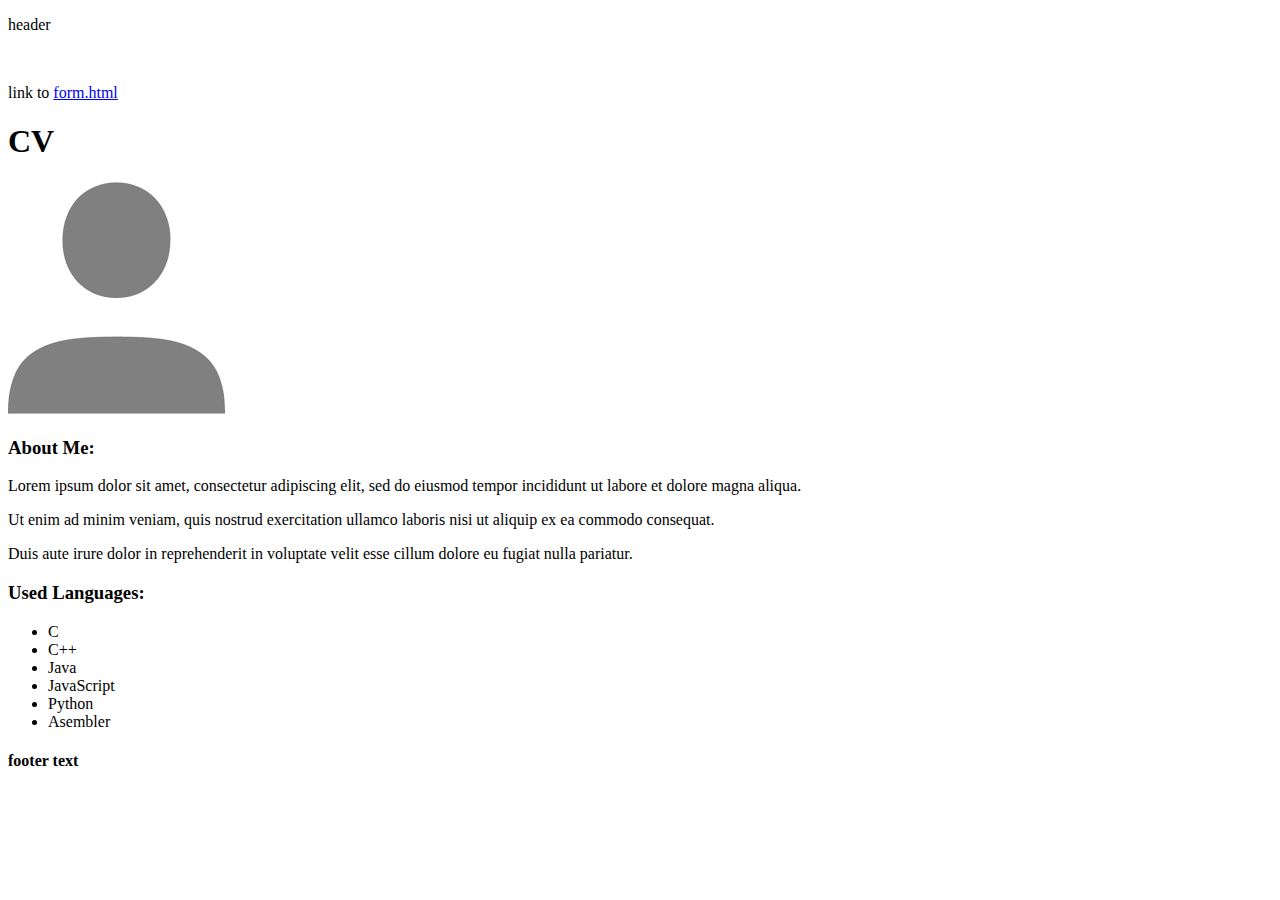
<file: domaci1/index.html>
<!DOCTYPE html>
<html>
    <header>
        <p>header</p>
        <br />
        <p>link to <a href="form.html">form.html</a></p>
    </header>
  <body>
    <h1>CV</h1>
    <img
      src="[data-uri]"
      alt="CVimage"
    />
    <h3>About Me:</h3>
    <p>
      Lorem ipsum dolor sit amet, consectetur adipiscing elit, sed do eiusmod
      tempor incididunt ut labore et dolore magna aliqua.
    </p>
    <p>
      Ut enim ad minim veniam, quis nostrud exercitation ullamco laboris nisi ut
      aliquip ex ea commodo consequat.
    </p>
    <p>
      Duis aute irure dolor in reprehenderit in voluptate velit esse cillum
      dolore eu fugiat nulla pariatur.
    </p>
    <p>
        <h3>Used Languages:</h3>
        <ul>
            <li>C</li>
            <li>C++</li>
            <li>Java</li>
            <li>JavaScript</li>
            <li>Python</li>
            <li>Asembler</li>
        </ul>
    </p>
    <footer>
        <h4>footer text</h4>
    </footer>
  </body>
</html>
</file>
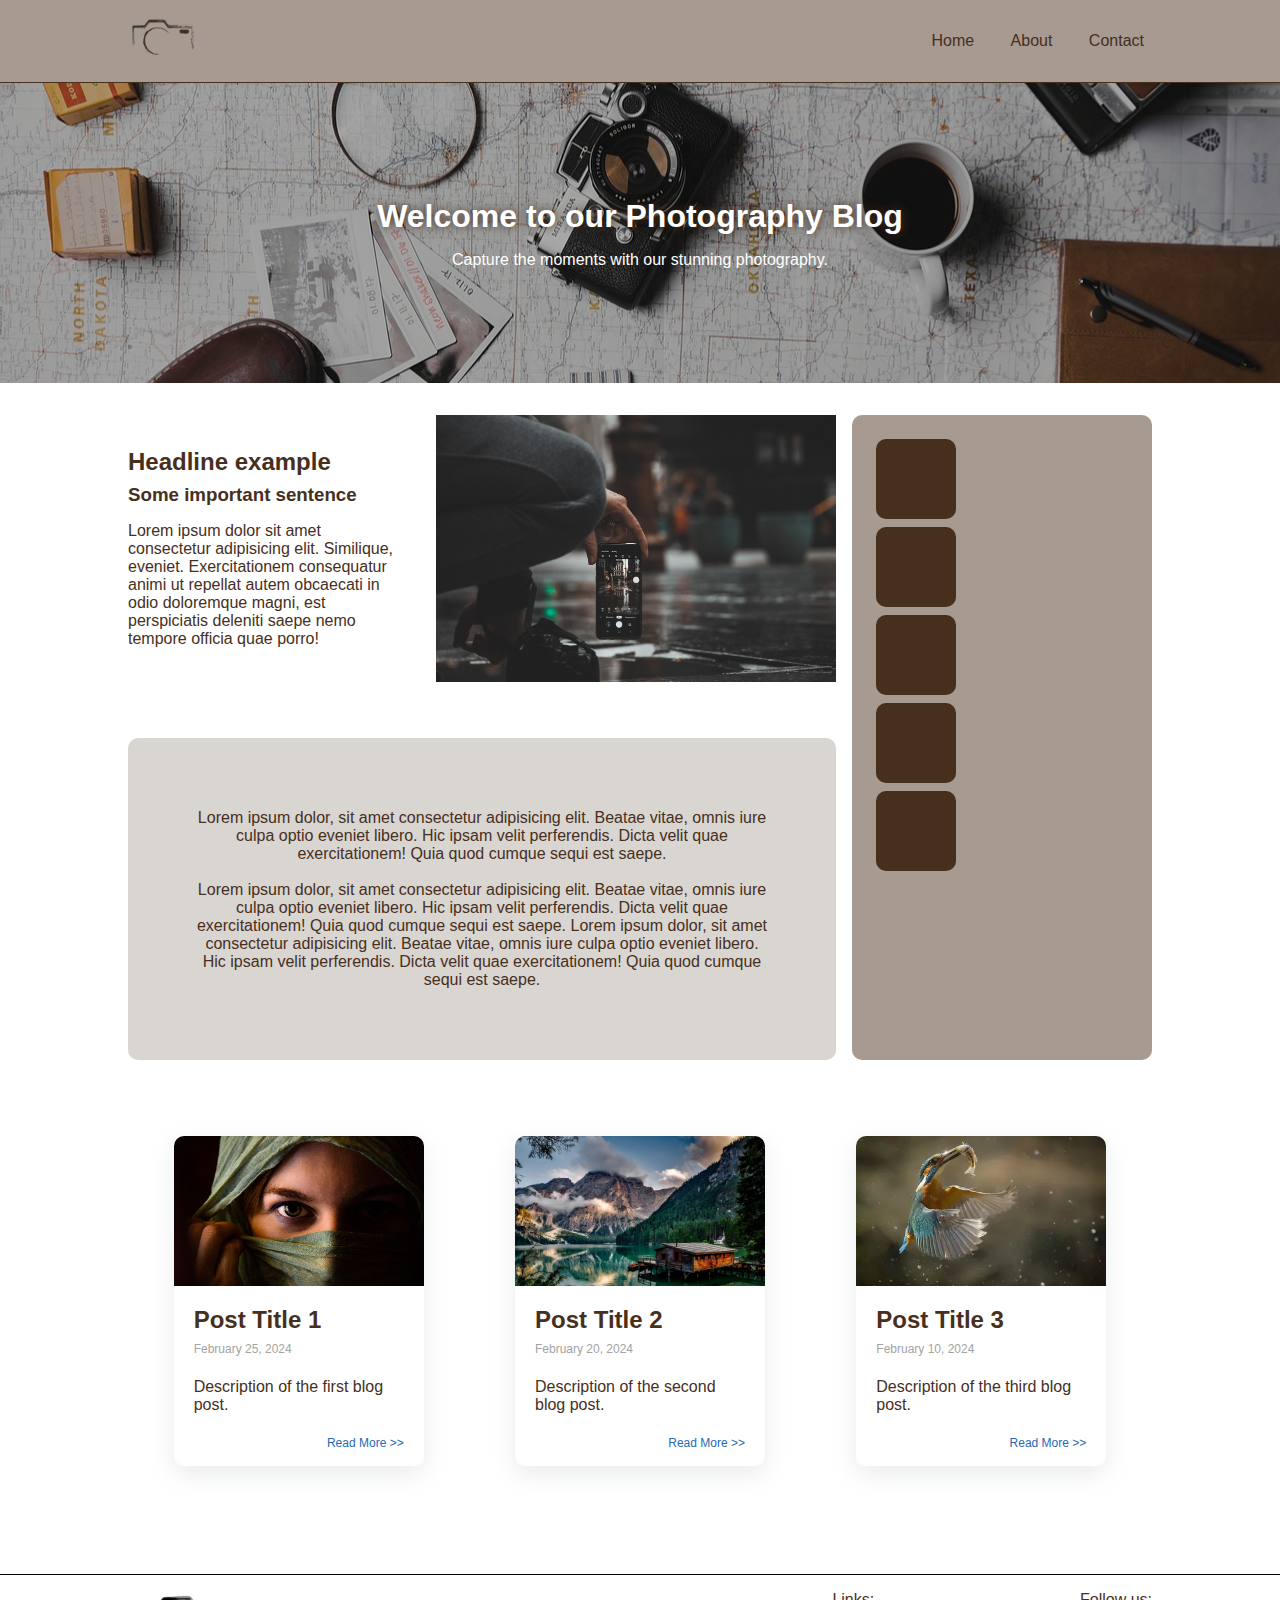
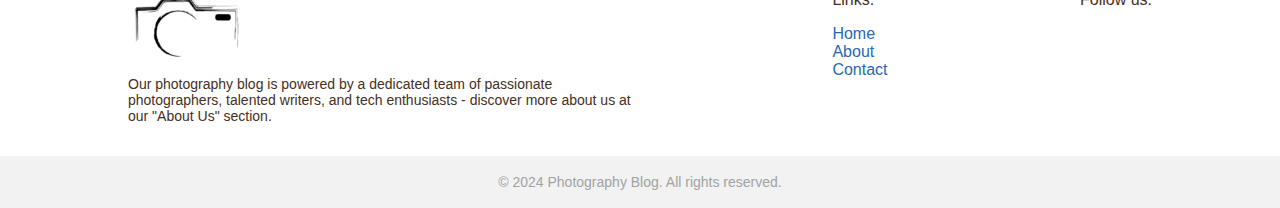
<file: domaci3/index.html>
<!DOCTYPE html>
<html lang="en">
  <head>
    <meta charset="UTF-8" />
    <meta name="viewport" content="width=device-width, initial-scale=1.0" />
    <title>Photography Blog</title>
    <link rel="stylesheet" href="./styles/index.css" />
    <link
      rel="stylesheet"
      href="https://cdnjs.cloudflare.com/ajax/libs/font-awesome/6.5.1/css/all.min.css"
      integrity="sha512-DTOQO9RWCH3ppGqcWaEA1BIZOC6xxalwEsw9c2QQeAIftl+Vegovlnee1c9QX4TctnWMn13TZye+giMm8e2LwA=="
      crossorigin="anonymous"
      referrerpolicy="no-referrer"
    />
  </head>

  <body>
    <div class="container">
      <header>
        <nav class="nav padding-nav">
          <img alt="logo" src="./images/logo-brown.png" />
          <ul>
            <li><a href="/">Home</a></li>
            <li><a href="./about.html">About</a></li>
            <li><a href="./contact.html">Contact</a></li>
          </ul>
        </nav>
        <div class="bg-image">
          <div class="absolute-content">
            <h1>Welcome to our Photography Blog</h1>
            <p>Capture the moments with our stunning photography.</p>
          </div>
        </div>
      </header>

      <div class="main padding-main">
        <section class="intro">
          <div class="intro-text">
            <h2>Headline example</h2>
            <h3>Some important sentence</h3>
            <p>
              Lorem ipsum dolor sit amet consectetur adipisicing elit.
              Similique, eveniet. Exercitationem consequatur animi ut repellat
              autem obcaecati in odio doloremque magni, est perspiciatis
              deleniti saepe nemo tempore officia quae porro!
            </p>
          </div>
          <img class="intro-img" alt="intro" src="./images/photo-1.jpg" />
        </section>
        <section class="description">
          <p>
            Lorem ipsum dolor, sit amet consectetur adipisicing elit. Beatae
            vitae, omnis iure culpa optio eveniet libero. Hic ipsam velit
            perferendis. Dicta velit quae exercitationem! Quia quod cumque sequi
            est saepe.
          </p>
          <p>
            Lorem ipsum dolor, sit amet consectetur adipisicing elit. Beatae
            vitae, omnis iure culpa optio eveniet libero. Hic ipsam velit
            perferendis. Dicta velit quae exercitationem! Quia quod cumque sequi
            est saepe. Lorem ipsum dolor, sit amet consectetur adipisicing elit.
            Beatae vitae, omnis iure culpa optio eveniet libero. Hic ipsam velit
            perferendis. Dicta velit quae exercitationem! Quia quod cumque sequi
            est saepe.
          </p>
        </section>
        <aside class="aside-content">
          <div class="content-box"></div>
          <div class="content-box"></div>
          <div class="content-box"></div>
          <div class="content-box"></div>
          <div class="content-box"></div>
        </aside>
        <section class="card-wrapper">
          <div class="blog-card">
            <img src="./images/portrait.jpg" alt="Post 1 Image" />
            <div class="card-content">
              <h2>Post Title 1</h2>
              <span>February 25, 2024</span>
              <p>Description of the first blog post.</p>
              <a href="./single-post.html">Read More >></a>
            </div>
          </div>
          <div class="blog-card">
            <img src="./images/mountains.jpg" alt="Post 2 Image" />
            <div class="card-content">
              <h2>Post Title 2</h2>
              <span>February 20, 2024</span>
              <p>Description of the second blog post.</p>
              <a href="#">Read More >></a>
            </div>
          </div>
          <div class="blog-card">
            <img src="./images/bird.webp" alt="Post 3 Image" />
            <div class="card-content">
              <h2>Post Title 3</h2>
              <span>February 10, 2024</span>
              <p>Description of the third blog post.</p>
              <a href="#">Read More >></a>
            </div>
          </div>
        </section>
      </div>

      <footer class="footer">
        <div class="flex-row padding-footer">
          <div class="footer-col footer-logo">
            <img alt="camera-logo" src="./images/logo.png" />
            <p>
              Our photography blog is powered by a dedicated team of passionate
              photographers, talented writers, and tech enthusiasts - discover
              more about us at our "About Us" section.
            </p>
          </div>
          <div class="footer-col">
            <p>Links:</p>
            <a href="/">Home</a>
            <a href="./about.html">About</a>
            <a href="./contact.html">Contact</a>
          </div>
          <div class="footer-col">
            <p>Follow us:</p>
            <div>
              <i class="fa-brands fa-facebook"></i>
              <i class="fa-brands fa-instagram"></i>
              <i class="fa-brands fa-twitter"></i>
            </div>
          </div>
        </div>
        <p class="copyright">
          &copy; 2024 Photography Blog. All rights reserved.
        </p>
      </footer>
    </div>
  </body>
</html>
</file>
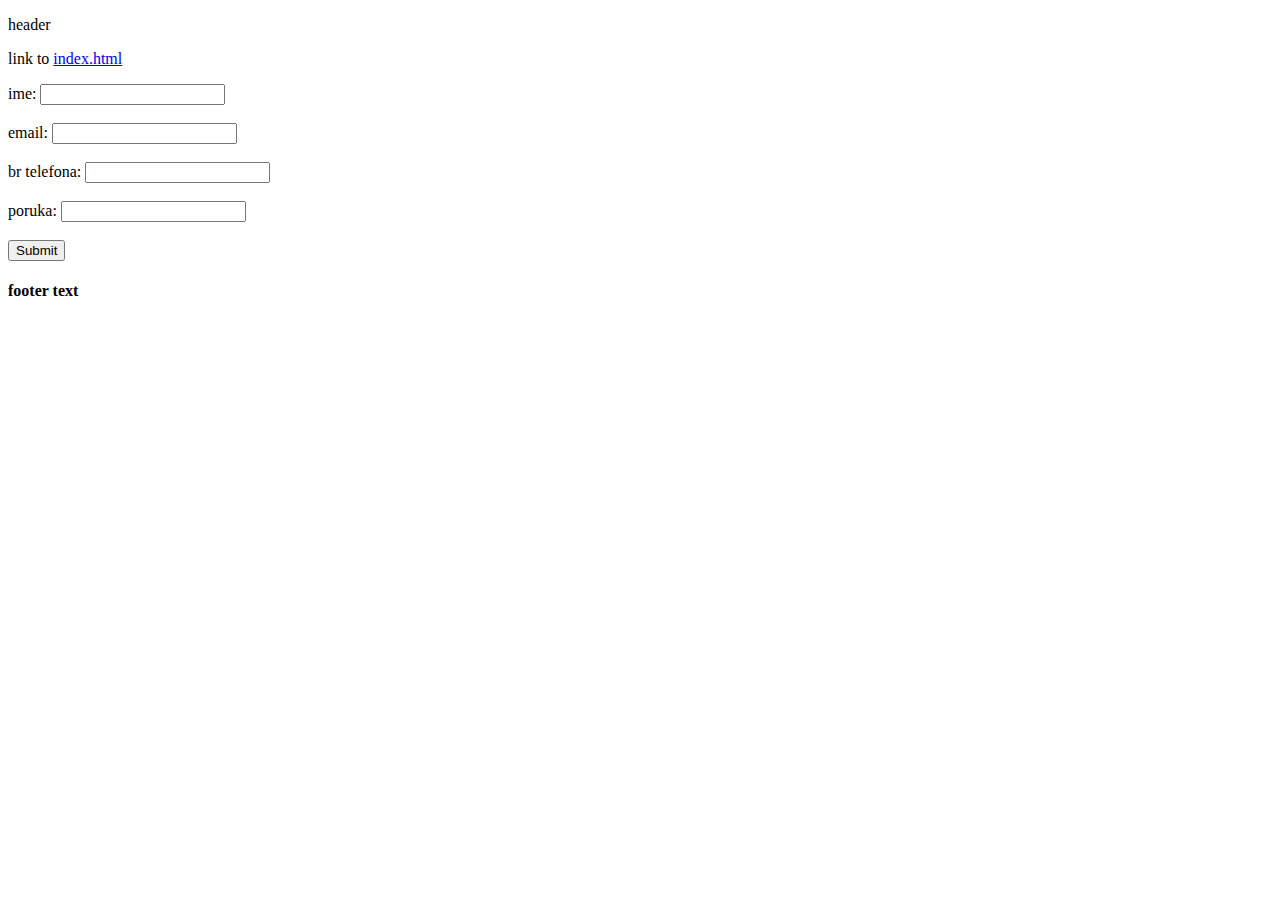
<file: domaci1/form.html>
<!DOCTYPE html>
<html>
  <body>
    <header>
      <p>header</p>
      <p>link to <a href="index.html">index.html</a></p>
    </header>
    <form>
      <label for="">ime: </label>
      <input type="text" />
      <br />
      <br />
      <label for="">email: </label>
      <input type="text" />
      <br />
      <br />
      <label for="">br telefona: </label>
      <input type="tel" />
      <br />
      <br />
      <label for=""> poruka: </label>
      <input type="text" />
      <br />
      <br />
      <input type="submit" value="Submit" />
    </form>
    <footer>
      <h4>footer text</h4>
    </footer>
  </body>
</html>
</file>
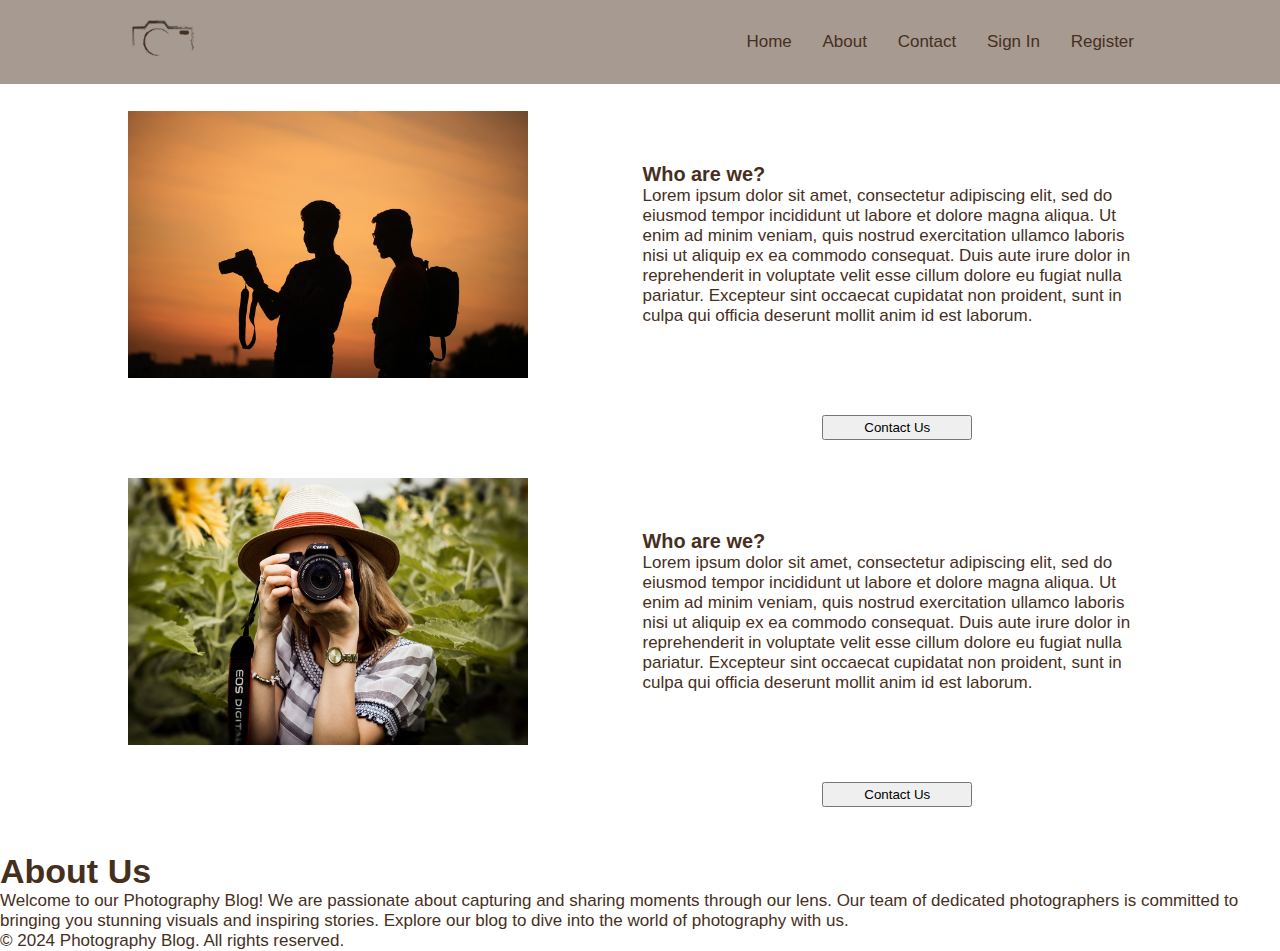
<file: domaci3/about.html>
<!DOCTYPE html>
<html lang="en">
  <head>
    <meta charset="UTF-8" />
    <meta name="viewport" content="width=device-width, initial-scale=1.0" />
    <title>About Us - Photography Blog</title>
    <link rel="stylesheet" href="./styles/about.css" />
  </head>

  <body>
    <nav class="nav">
      <img src="./images/logo-brown.png" alt="logo" class="logoimg" />
      <ul>
        <li><a href="index.html">Home</a></li>
        <li><a href="about.html">About</a></li>
        <li><a href="">Contact</a></li>
        <li><a href="">Sign In</a></li>
        <li><a href="">Register</a></li>
      </ul>
    </nav>

    <div class="content-div">
      <section>
        <img src="./images/photo-2.jpg" alt="first image" class="contentimg" />
        <div class="text-contents">
        <p>
        <h3>Who are we?</h3>
          Lorem ipsum dolor sit amet, consectetur adipiscing elit, sed do
          eiusmod tempor incididunt ut labore et dolore magna aliqua. Ut enim ad
          minim veniam, quis nostrud exercitation ullamco laboris nisi ut
          aliquip ex ea commodo consequat. Duis aute irure dolor in
          reprehenderit in voluptate velit esse cillum dolore eu fugiat nulla
          pariatur. Excepteur sint occaecat cupidatat non proident, sunt in
          culpa qui officia deserunt mollit anim id est laborum.
        </p>
        </div>
        <button class="button">Contact Us</button>
    </section>
      <section>
        <img
          src="./images/photographer.jpeg"
          alt="second image"
          class="contentimg"
        />
        <div class="text-contents">
        <p>
        <h3>Who are we?</h3>
          Lorem ipsum dolor sit amet, consectetur adipiscing elit, sed do
          eiusmod tempor incididunt ut labore et dolore magna aliqua. Ut enim ad
          minim veniam, quis nostrud exercitation ullamco laboris nisi ut
          aliquip ex ea commodo consequat. Duis aute irure dolor in
          reprehenderit in voluptate velit esse cillum dolore eu fugiat nulla
          pariatur. Excepteur sint occaecat cupidatat non proident, sunt in
          culpa qui officia deserunt mollit anim id est laborum.
        </p>
    </div>
        <button class="button">Contact Us</button>
    </section>
    </div>

    <footer class="footer">
      <section>
        <h1>About Us</h1>
        <p>
          Welcome to our Photography Blog! We are passionate about capturing and
          sharing moments through our lens. Our team of dedicated photographers
          is committed to bringing you stunning visuals and inspiring stories.
          Explore our blog to dive into the world of photography with us.
        </p>
      </section>
      <p>&copy; 2024 Photography Blog. All rights reserved.</p>
    </footer>
  </body>
</html>
</file>
<file: domaci3/styles/index.css>
* {
  margin: 0;
  padding: 0;
  box-sizing: border-box;
}

body {
  font-family: sans-serif;
  color: #472f1d;
}

a {
  text-decoration: none;
  color: #2769b5;
}

/* Header area */

.padding-nav {
  padding: 16px 10%;
}

.container {
  display: grid;
  grid-template-columns: 1fr;
}

.container .nav {
  background-color: #472f1d7c;
  border-bottom: 1px solid #472f1d;
  display: flex;
  flex-direction: row;
  align-items: center;
  justify-content: space-between;
}

.container .nav img {
  height: 50px;
}

.container .nav ul {
  list-style-type: none;
  padding: 0;
  margin: 0;
}

.container .nav ul li {
  display: inline-block;
  margin-right: 16px;
}

.container .nav ul li:last-child {
  margin-right: 0;
}

.container .nav ul li a {
  padding: 4px 8px;
  color: #472f1d;
}

.container .nav ul li a:hover {
  border-bottom: 1px solid #472f1d;
}

.bg-image {
  height: 300px;
  background-image: url("../images/header.jpg");
  background-repeat: no-repeat;
  background-size: cover;
  background-position: center;
  color: #fff;
  text-align: center;
  position: relative;
}

.absolute-content {
  position: absolute;
  top: 50%;
  left: 50%;
  transform: translate(-50%, -50%);
}

.bg-image h1 {
  margin-top: 0;
  margin-bottom: 1rem;
  text-shadow: #472f1d 1px 0 10px;
}

.bg-image p {
  margin: 0;
}

/* Main area */

.main {
  display: grid;
  grid-template-columns: 1fr 300px;
  grid-template-rows: 1fr 1fr;
  column-gap: 16px;
  align-items: start;
}

.intro {
  grid-column: 1/1;
  grid-row: 1/2;
  margin-bottom: 56px;
  display: grid;
  grid-template-columns: 1fr 400px;
  justify-items: stretch;
  align-items: center;
  column-gap: 32px;
}

.intro-text h2 {
  margin-top: 0;
  margin-bottom: 8px;
}

.intro-text h3 {
  margin-top: 0;
  margin-bottom: 16px;
}

.padding-main {
  padding: 32px 10%;
}

section.description {
  grid-column: 1/1;
  grid-row: 2/3;
  align-self: stretch;
  background-color: #472f1d34;
  border-radius: 10px;
  padding: 32px 64px;
  display: flex;
  flex-direction: column;
  justify-content: center;
}

.description p {
  text-align: center;
  padding-bottom: 18px;
}

.description p:last-child {
  padding-bottom: 0;
}

.card-wrapper {
  grid-column: 1/-1;
  display: flex;
  align-items: center;
  justify-content: space-around;
  flex-wrap: wrap;
  margin: 64px 0;
}

.card-wrapper .blog-card {
  width: 250px;
  margin: 12px;
  border-radius: 10px;
  overflow: hidden;
  box-shadow: rgba(149, 157, 165, 0.2) 0px 8px 24px;
}

.card-wrapper .blog-card img {
  width: 100%;
  height: 150px;
  object-fit: cover;
}

.card-wrapper .card-content {
  padding: 16px 20px;
  display: flex;
  flex-direction: column;
}

.card-wrapper .card-content h2 {
  margin-top: 0;
  margin-bottom: 8px;
}

.card-wrapper .card-content span {
  font-size: 12px;
  margin-bottom: 22px;
  color: #a3a3a3;
}

.card-wrapper .card-content a {
  font-size: 12px;
  margin-top: 22px;
  align-self: flex-end;
}

.card-wrapper .card-content a:hover {
  text-decoration: underline;
}

/* Aside area */

.aside-content {
  grid-row: 1/3;
  align-self: stretch;
  border-radius: 10px;
  background-color: #472f1d7c;
  padding: 16px;
}

.content-box {
  border-radius: 10px;
  height: 80px;
  width: 80px;
  margin: 8px;
  background-color: #472f1d;
}

/* Footer area */

.padding-footer {
  padding: 16px 10%;
}

.footer {
  border-top: 1px solid #000;
  background-color: #fff;
}

.footer div {
  display: flex;
  align-items: center;
  justify-content: space-between;
  align-items: flex-start;
}

.copyright {
  text-align: center;
  font-size: 14px;
  color: #a2a2a2;
  font-weight: 200;
  margin: 0;
  background-color: #f2f2f2;
}

.footer .footer-logo {
  width: 50%;
  font-size: 14px;
}

.footer .footer-col {
  height: 100%;
  display: flex;
  flex-direction: column;
  align-items: flex-start;
}

.footer .footer-col p {
  margin-bottom: 16px;
}

.footer .footer-col i {
  margin-right: 8px;
}

.footer .footer-logo img {
  width: 120px;
}

.footer .copyright {
  padding: 18px 10%;
}

@media only screen and (max-width: 1020px) {
  .main {
    grid-template-columns: 1fr;
    grid-template-rows: auto;
  }

  .intro {
    grid-column: span 1;
    grid-row: auto;
  }

  section.description {
    grid-column: 1/-1;
    grid-row: auto;
  }

  .aside-content {
    grid-row: span 1;
    margin: 42px 0;
  }
}

@media only screen and (max-width: 700px) {
  .intro {
    width: 100%;
    grid-template-columns: 1fr;
    justify-items: center;
  }

  .intro-img {
    margin-top: 32px;
    width: 100%;
  }

  .container .nav {
    display: flex;
    flex-direction: column;
    align-items: center;
  }

  .container .nav img {
    margin-bottom: 16px;
  }

  .container .nav ul li {
    margin: 0;
    display: block;
    text-align: center;
    margin-bottom: 8px;
  }

  .footer div {
    display: flex;
    flex-direction: column;
    align-items: center;
  }

  .footer .footer-logo p {
    text-align: center;
  }

  .footer .footer-col {
    margin-bottom: 20px;
    height: 100%;
    display: flex;
    flex-direction: column;
    align-items: center;
  }

  .footer .footer-col p {
    margin-bottom: 16px;
  }

  .footer .footer-col i {
    margin-right: 0;
    margin-bottom: 8px;
  }
}
</file>
<file: domaci3/styles/about.css>
* {
  margin: 0;
}
body {
  font-family: sans-serif;
  font-size: 17px;
  color: #472f1d;
}

nav {
  background-color: #472f1d7c;
  height: 70px;
  padding: 7px 10%;
  margin: 0;
  display: flex;
  flex-direction: row;
  align-items: center;
  justify-content: space-between;
}

.logoimg {
  height: 50px;
}

nav ul {
  list-style: none;
  padding: 0;
  margin: 0;
}
nav ul li {
  display: inline;
  margin-right: 10px;
}
nav ul li a {
  color: #472f1d;
  padding: 4px 8px;
  text-decoration-line: none;
}

.content-div {
  display: grid;
  grid-template-columns: 1fr;
  grid-template-rows: 1fr 1fr;
  column-gap: 20px;
  align-items: start;
  padding: 7px 10%;
  margin-top: 20px;
}

.contentimg {
  width: 400px;
}
div section {
  display: grid;
  grid-template-columns: 1fr 1fr;
  grid-template-rows: 1fr 100px;
  align-items: center;
  column-gap: 5px;
}
.content-div section img {
  grid-column: 1/1;
  grid-row: 1/1;
}
.text-contents {
  grid-column: 2/2;
  grid-row: 2/1;
}
.button {
  grid-column: 2/2;
  grid-row: 2/2;
  padding: 3px;
  width: 150px;
  justify-self: center;
}
</file>
